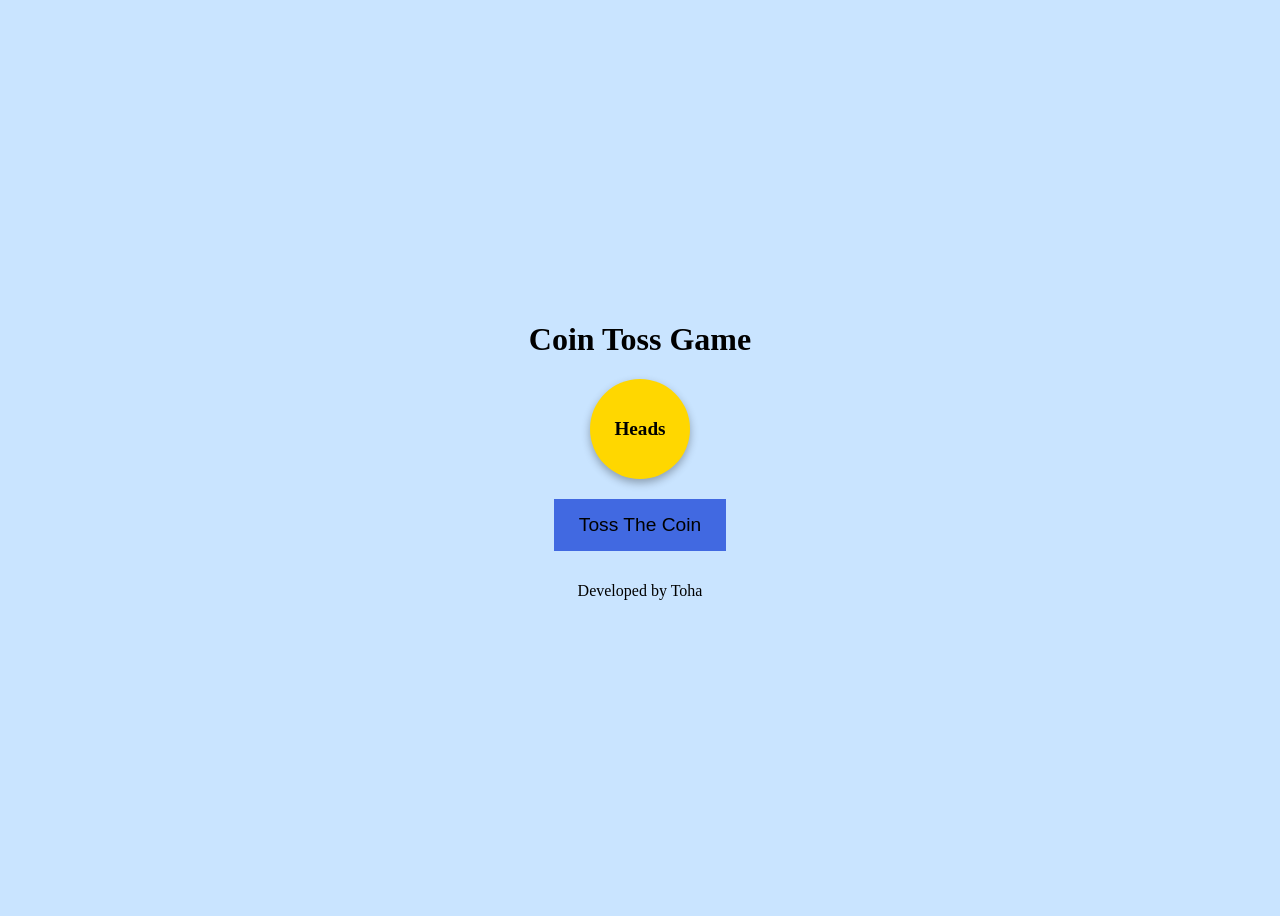
<file: index.html>
<!DOCTYPE html>
<html lang="en">
<head>
  <meta charset="UTF-8">
  <meta name="viewport" content="width=device-width, initial-scale=1.0">
  <title>CoinToss-in.web</title>
  <link rel="stylesheet" href="main.css" />
</head>
<body>

  <h1>Coin Toss Game</h1>
  <div class="coin-container">
    <div id="coin" class="coin">
      <div class="side front">Heads</div>
      <div class="side back">Tails</div>
    </div>
  </div>
  <button id="tossBtn">Toss The Coin</button>
  <div id="result"></div>


 <script src="script.js"></script>

<p>Developed by Toha</p>



</body>
</html>
</file>
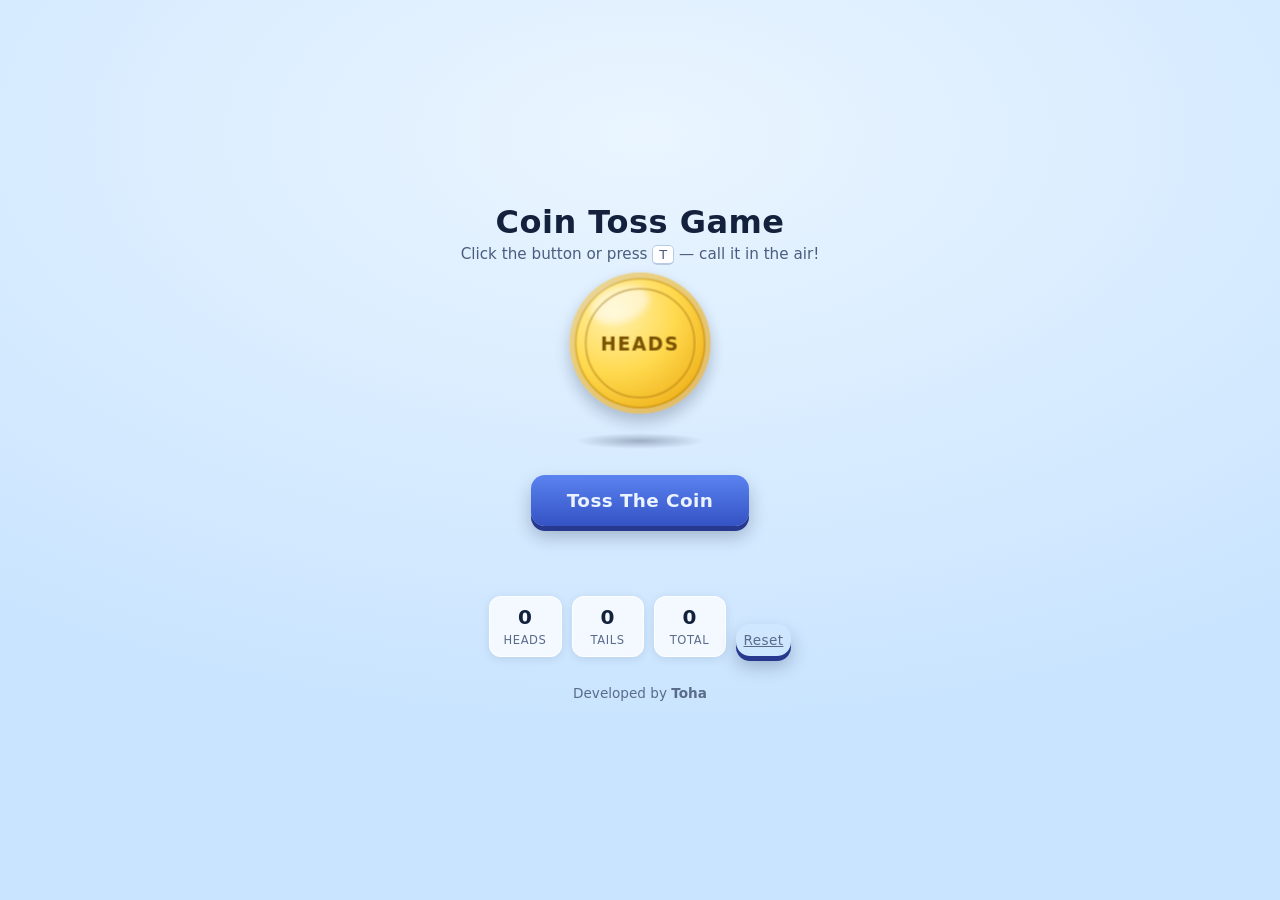
<file: v2/index.html>
<!DOCTYPE html>
<html lang="en">
<head>
  <meta charset="UTF-8">
  <meta name="viewport" content="width=device-width, initial-scale=1.0">
  <meta name="theme-color" content="#c9e4ff">
  <title>CoinToss-in.web</title>

</head>
<body>

  <main>
    <h1>Coin Toss Game</h1>
    <p class="hint">Click the button or press <kbd>T</kbd> — call it in the air!</p>

    <div class="stage">
      <div class="coin-container" id="coinContainer">
        <div id="coin" class="coin">
          <div class="side front">Heads</div>
          <div class="side back">Tails</div>
          <div class="coin-edge"></div>
        </div>
      </div>
      <div class="ground-shadow" id="coinShadow"></div>
    </div>

    <button id="tossBtn" type="button">Toss The Coin</button>
    <div id="result" role="status" aria-live="polite"></div>

    <div class="scoreboard">
      <div class="chip"><b id="headsCount">0</b><small>Heads</small></div>
      <div class="chip"><b id="tailsCount">0</b><small>Tails</small></div>
      <div class="chip"><b id="totalCount">0</b><small>Total</small></div>
      <button class="reset-btn" id="resetBtn" type="button">Reset</button>
    </div>
  </main>

  <footer>Developed by <strong>Toha</strong></footer>

    <link rel="stylesheet" href="main.css">
    <script src="script.js"></script>

</body>
</html>
</file>
<file: main.css>
body {
      display: flex;
      flex-direction: column;
      align-items: center;
      justify-content: center;
      height: 100vh;
      text-align: center;
      background-color: #c9e4ff
    }

    h1 {
      font-size: 2em;
    }

    .coin-container {
      perspective: 1000px;
      width: 100px;
      height: 100px;
    }

    .coin {
      width: 100px;
      height: 100px;
      position: relative;
      transform-style: preserve-3d;
      transition: transform 1s ease-in-out;
    }

    .side {
      position: absolute;
      width: 100%;
      height: 100%;
      backface-visibility: hidden;
      display: flex;
      align-items: center;
      justify-content: center;
      font-size: 1.2em;
      font-weight: bold;
      border-radius: 50%;
      background-color: gold;
      box-shadow: 0px 4px 8px rgba(0, 0, 0, 0.3);
    }

    .front {
      transform: rotateY(0deg);
    }

    .back {
      transform: rotateY(180deg);
    }

    button {
      margin-top: 20px;
      padding: 15px 25px;
      font-size: 1.2em;
      border: none;
      background-color: royalblue;
      color: #c9e4ff
      border-radius: 8px;
      cursor: pointer;
      transition: background 0.3s ease;
    }

    button:active {
      background-color: navy;
    }

    #result {
      margin-top: 15px;
      font-size: 1.5em;
      font-weight: bold;
    }
</file>
<file: v2/main.css>
:root {
      --spin: 1.5s; /* single source of truth for toss duration (read by JS) */
    }

    * { box-sizing: border-box; }

    body {
      margin: 0;
      min-height: 100vh;
      display: flex;
      flex-direction: column;
      align-items: center;
      justify-content: center;
      text-align: center;
      font-family: system-ui, -apple-system, "Segoe UI", Roboto, sans-serif;
      color: #14213d;
      background: radial-gradient(1100px 600px at 50% 15%, #eaf5ff, #c9e4ff);
      -webkit-tap-highlight-color: transparent;
      user-select: none;
      -webkit-user-select: none;
    }

    main {
      display: flex;
      flex-direction: column;
      align-items: center;
      padding: 24px 16px;
    }

    h1 { margin: 0 0 4px; font-size: 2em; letter-spacing: .5px; }

    .hint { margin: 0 0 10px; font-size: .95em; color: #4b5c7e; }

    kbd {
      font-family: inherit; font-size: .85em;
      background: #fff; border: 1px solid #b9cbe4; border-bottom-width: 2px;
      border-radius: 5px; padding: 1px 6px;
    }

    /* ---------- Coin ---------- */
    .coin-container {
      perspective: 1000px;
      width: 140px;
      height: 140px;
    }

    .coin {
      width: 100%;
      height: 100%;
      position: relative;
      transform-style: preserve-3d;
      transition: transform var(--spin) cubic-bezier(.2, .65, .3, 1);
      will-change: transform;
    }

    .side {
      position: absolute;
      inset: 0;
      display: flex;
      align-items: center;
      justify-content: center;
      font-size: 1.15em;
      font-weight: 800;
      letter-spacing: 1.5px;
      text-transform: uppercase;
      color: #7a5200;
      border-radius: 50%;
      background: radial-gradient(circle at 32% 28%, #fff3b0, #ffd94d 45%, #f2b722 75%, #d99a12);
      box-shadow:
        inset 0 0 0 5px rgba(255, 255, 255, .35),
        inset 0 0 0 7px rgba(160, 110, 10, .35),
        0 8px 16px rgba(20, 33, 61, .25);
      -webkit-backface-visibility: hidden;
      backface-visibility: hidden;
    }

    .side::before {          /* light glint */
      content: "";
      position: absolute;
      top: 11%; left: 15%;
      width: 42%; height: 24%;
      border-radius: 50%;
      background: rgba(255, 255, 255, .55);
      filter: blur(3px);
      transform: rotate(-18deg);
    }

    .side::after {           /* minted inner ring */
      content: "";
      position: absolute;
      inset: 15px;
      border-radius: 50%;
      border: 2px solid rgba(160, 110, 10, .4);
    }

    .front { transform: translateZ(7px); }
    .back  { transform: rotateY(180deg) translateZ(7px); }

    .coin-edge {             /* fake 3D thickness, visible when side-on */
      position: absolute;
      top: 3px; bottom: 3px;
      left: 50%;
      width: 14px;
      transform: translateX(-50%) rotateY(90deg);
      background: linear-gradient(90deg, #a97b0e, #7c5a08, #a97b0e);
      border-radius: 50%;
    }

    /* ---------- Toss arc + ground shadow ---------- */
    .stage {
      display: flex;
      flex-direction: column;
      align-items: center;
    }

    .coin-container.tossing { animation: toss var(--spin) linear; }

    @keyframes toss {
      0%   { transform: translateY(0);      animation-timing-function: cubic-bezier(.2, .7, .45, 1); }
      50%  { transform: translateY(-115px); animation-timing-function: cubic-bezier(.55, 0, .8, .35); }
      100% { transform: translateY(0); }
    }

    .ground-shadow {
      width: 130px;
      height: 16px;
      margin-top: 20px;
      border-radius: 50%;
      background: radial-gradient(closest-side, rgba(20, 33, 61, .3), transparent);
    }

    .ground-shadow.tossing { animation: shadow-pulse var(--spin) linear; }

    @keyframes shadow-pulse {
      0%, 100% { transform: scale(1);   opacity: 1; }
      50%      { transform: scale(.55); opacity: .45; }
    }

    /* ---------- Button ---------- */
    button {
      margin-top: 26px;
      padding: 15px 36px;
      font: inherit;
      font-size: 1.15em;
      font-weight: 700;
      letter-spacing: .4px;
      border: none;
      border-radius: 14px;
      background: linear-gradient(180deg, #5b83f0, #3452c4);
      color: #eaf3ff;
      cursor: pointer;
      touch-action: manipulation;
      box-shadow: 0 5px 0 #26398f, 0 10px 18px rgba(20, 33, 61, .28);
      transition: transform .12s ease, box-shadow .12s ease, filter .2s ease;
    }

    button:hover:not(:disabled) { filter: brightness(1.08); }

    button:active:not(:disabled) {
      transform: translateY(4px);
      box-shadow: 0 1px 0 #26398f, 0 4px 10px rgba(20, 33, 61, .25);
    }

    button:disabled { opacity: .65; cursor: wait; }

    button:focus-visible { outline: 3px solid #ffd94d; outline-offset: 3px; }

    /* ---------- Result + scoreboard ---------- */
    #result {
      min-height: 1.6em;
      margin-top: 14px;
      font-size: 1.5em;
      font-weight: 800;
    }

    #result.pop { animation: pop .45s cubic-bezier(.2, .8, .3, 1.25); }

    @keyframes pop {
      0%   { transform: scale(.5); opacity: 0; }
      100% { transform: scale(1);  opacity: 1; }
    }

    .scoreboard {
      display: flex;
      align-items: center;
      gap: 10px;
      margin-top: 18px;
    }

    .chip {
      background: rgba(255, 255, 255, .75);
      border: 1px solid rgba(255, 255, 255, .9);
      border-radius: 12px;
      padding: 8px 14px;
      min-width: 72px;
      box-shadow: 0 2px 8px rgba(20, 33, 61, .1);
    }

    .chip b { display: block; font-size: 1.25em; }
    .chip small { font-size: .72em; text-transform: uppercase; letter-spacing: .6px; color: #5a6b8c; }

    .reset-btn {
      font: inherit;
      font-size: .85em;
      background: none;
      border: none;
      color: #5a6b8c;
      text-decoration: underline;
      cursor: pointer;
      padding: 8px;
    }

    .reset-btn:hover { color: #14213d; }

    footer { padding: 4px 0 20px; font-size: .85em; color: #5a6b8c; }

    @media (max-width: 400px) {
      .coin-container { width: 116px; height: 116px; }
      .side::after { inset: 12px; }
      .ground-shadow { width: 108px; }
    }

    @media (prefers-reduced-motion: reduce) {
      :root { --spin: .4s; }
      .coin-container.tossing,
      .ground-shadow.tossing { animation: none; }
    }
</file>
